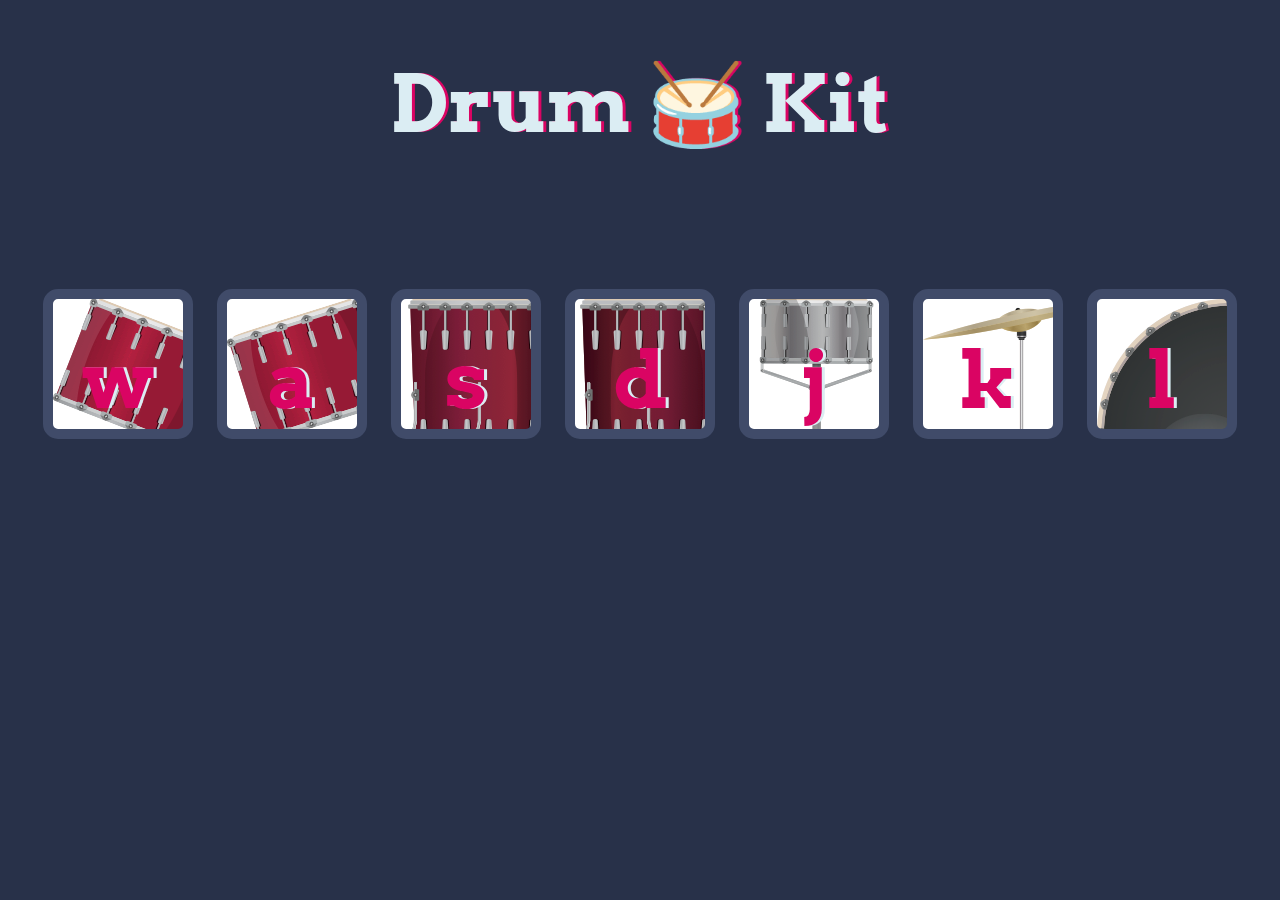
<file: Drum Kit Website/index.html>
<!DOCTYPE html>
<html lang="en" dir="ltr">

<head>
  <meta charset="utf-8">
  <title>Drum Kit</title>
  <link rel="stylesheet" href="styles.css">
  <link href="https://fonts.googleapis.com/css?family=Arvo" rel="stylesheet">
</head>

<body>

  <h1 id="title">Drum 🥁 Kit</h1>
  <div class="set">
    <button class="w drum">w</button>
    <button class="a drum">a</button>
    <button class="s drum">s</button>
    <button class="d drum">d</button>
    <button class="j drum">j</button>
    <button class="k drum">k</button>
    <button class="l drum">l</button>
  </div>

  <script src="index.js"></script>
</body>

</html>
</file>
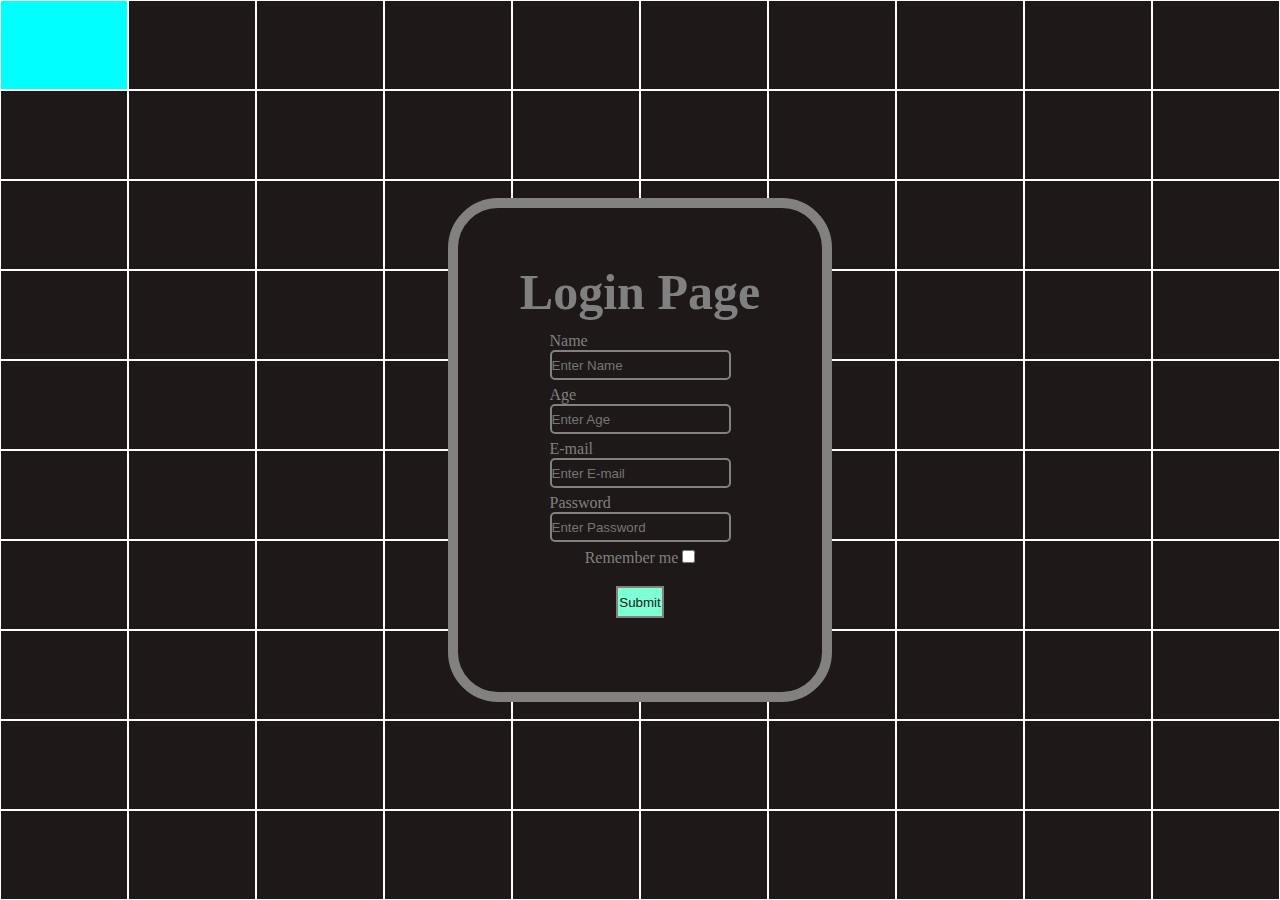
<file: Login Page/index.html>
<!DOCTYPE html>
<html lang="en">

<head>
    <meta charset="UTF-8">
    <meta name="viewport" content="width=device-width, initial-scale=1.0">
    <title>Login Page</title>
    <link rel="stylesheet" href="Stylesheet.css">
    

</head>
<body>
    <div class="container">
        <div class="drp" id="drp1"></div>
        <div class="drp" id="drp2"></div>
        <div class="drp" id="drp3"></div>
        <div class="drp" id="drp4"></div>
        <div class="drp" id="drp5"></div>
        <div class="fbox">
            <h1>Login Page</h1>
            <form action="">
                <div class="ld ">
                    <label for="name" class="lab">Name</label>
                    <input type="text" placeholder="Enter Name" class="inp" id="name">
                </div>
                <div class="ld">
                    <label for="age" class="lab">Age</label>
                    <input type="number" placeholder="Enter Age" class="inp" id="age">
                </div>
                <div class="ld">
                    <label for="email" class="lab">E-mail</label>
                    <input type="email" placeholder="Enter E-mail" class="inp" id="email">
                </div>
                <div class="ld">
                    <label for="password" class="lab">Password</label>
                    <input type="password" placeholder="Enter Password" class="inp" id="password">
                </div>
                <div class="rem">
                    <label for="remember" >Remember me</label>
                    <input type="checkbox" id="remember">
                </div>
                <div class="ld">
                    <input id="sub" type="submit">
                </div>
            </form>
        </div>
        <div class="gbox">
            <div class="gitem"></div>
            <div class="gitem"></div>
            <div class="gitem"></div>
            <div class="gitem"></div>
            <div class="gitem"></div>
            <div class="gitem"></div>
            <div class="gitem"></div>
            <div class="gitem"></div>
            <div class="gitem"></div>
            <div class="gitem"></div>
            <div class="gitem"></div>
            <div class="gitem"></div>
            <div class="gitem"></div>
            <div class="gitem"></div>
            <div class="gitem"></div>
            <div class="gitem"></div>
            <div class="gitem"></div>
            <div class="gitem"></div>
            <div class="gitem"></div>
            <div class="gitem"></div>
            <div class="gitem"></div>
            <div class="gitem"></div>
            <div class="gitem"></div>
            <div class="gitem"></div>
            <div class="gitem"></div>
            <div class="gitem"></div>
            <div class="gitem"></div>
            <div class="gitem"></div>
            <div class="gitem"></div>
            <div class="gitem"></div>
            <div class="gitem"></div>
            <div class="gitem"></div>
            <div class="gitem"></div>
            <div class="gitem"></div>
            <div class="gitem"></div>
            <div class="gitem"></div>
            <div class="gitem"></div>
            <div class="gitem"></div>
            <div class="gitem"></div>
            <div class="gitem"></div>
            <div class="gitem"></div>
            <div class="gitem"></div>
            <div class="gitem"></div>
            <div class="gitem"></div>
            <div class="gitem"></div>
            <div class="gitem"></div>
            <div class="gitem"></div>
            <div class="gitem"></div>
            <div class="gitem"></div>
            <div class="gitem"></div>
            <div class="gitem"></div>
            <div class="gitem"></div>
            <div class="gitem"></div>
            <div class="gitem"></div>
            <div class="gitem"></div>
            <div class="gitem"></div>
            <div class="gitem"></div>
            <div class="gitem"></div>
            <div class="gitem"></div>
            <div class="gitem"></div>
            <div class="gitem"></div>
            <div class="gitem"></div>
            <div class="gitem"></div>
            <div class="gitem"></div>
            <div class="gitem"></div>
            <div class="gitem"></div>
            <div class="gitem"></div>
            <div class="gitem"></div>
            <div class="gitem"></div>
            <div class="gitem"></div>
            <div class="gitem"></div>
            <div class="gitem"></div>
            <div class="gitem"></div>
            <div class="gitem"></div>
            <div class="gitem"></div>
            <div class="gitem"></div>
            <div class="gitem"></div>
            <div class="gitem"></div>
            <div class="gitem"></div>
            <div class="gitem"></div>
            <div class="gitem"></div>
            <div class="gitem"></div>
            <div class="gitem"></div>
            <div class="gitem"></div>
            <div class="gitem"></div>
            <div class="gitem"></div>
            <div class="gitem"></div>
            <div class="gitem"></div>
            <div class="gitem"></div>
            <div class="gitem"></div>
            <div class="gitem"></div>
            <div class="gitem"></div>
            <div class="gitem"></div>
            <div class="gitem"></div>
            <div class="gitem"></div>
            <div class="gitem"></div>
            <div class="gitem"></div>
            <div class="gitem"></div>
            <div class="gitem"></div>
            <div class="gitem"></div>        
        </div>
    </div>
</body>
</html>
</file>
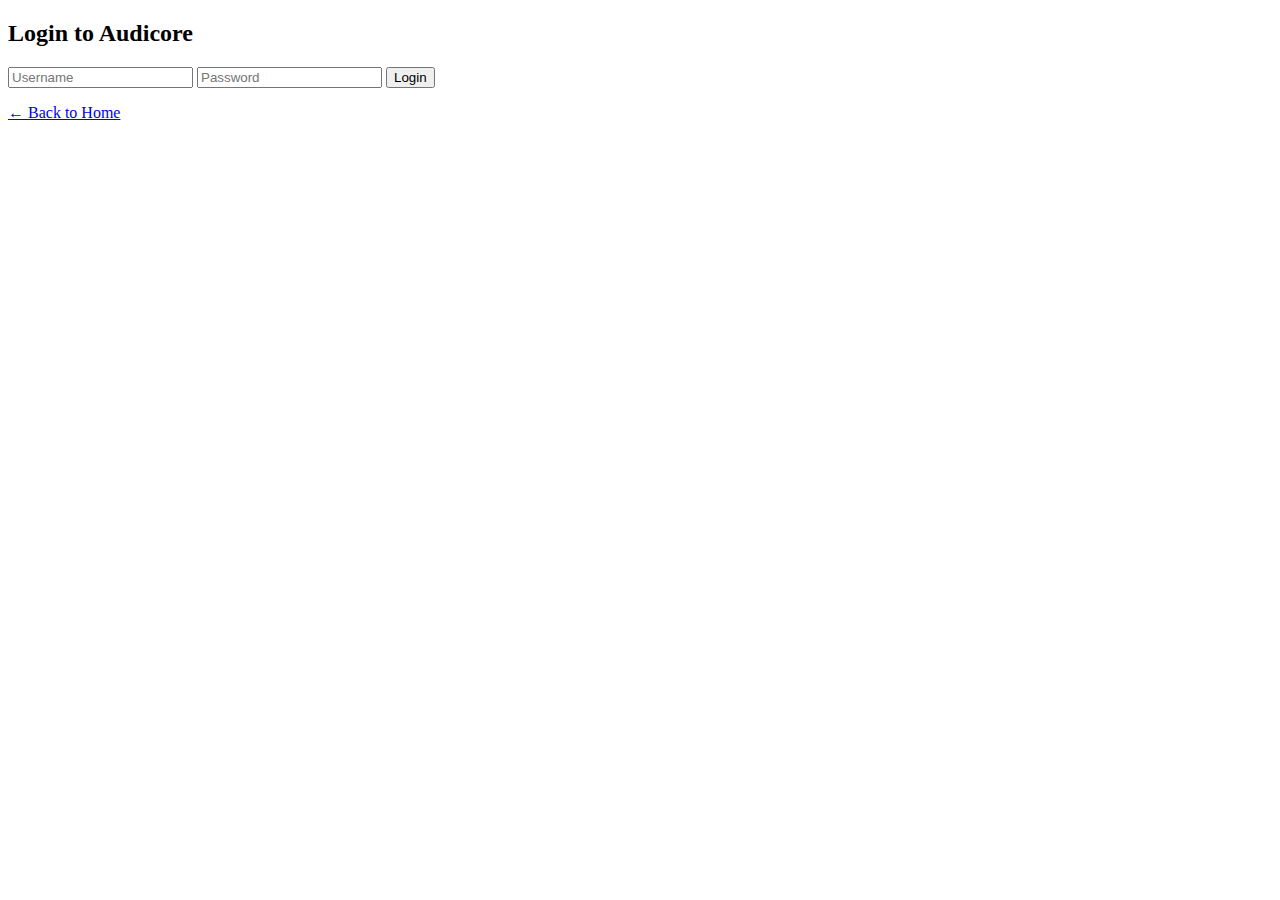
<file: Audicore/login.html>
<!DOCTYPE html>
<html lang="en">
<head>
    <meta charset="UTF-8">
    <meta name="viewport" content="width=device-width, initial-scale=1.0">
    <title>Document</title>
</head>
<body>
    <div class="login-container">
    <h2>Login to Audicore</h2>
    <form>
      <input type="text" placeholder="Username" required />
      <input type="password" placeholder="Password" required />
      <button type="submit">Login</button>
    </form>
    <p class="back-home"><a href="index.html">← Back to Home</a></p>
  </div>
</body>
</html>
</file>
<file: Drum Kit Website/styles.css>
body {
  text-align: center;
  background-color: #283149;
}

h1 {
  font-size: 5rem;
  color: #DBEDF3;
  font-family: "Arvo", cursive;
  text-shadow: 3px 0 #DA0463;

}


.k {
background-image:url(images/crash.png);
}

.l {
background-image: url(images/kick.png);
}

.j {
background-image: url(images/snare.png);
}

.w {
background-image: url(images/tom1.png);
}

.a {
background-image: url(images/tom2.png);
}

.s {
background-image: url(images/tom3.png);
}

.d {
background-image: url(images/tom4.png);
}

.set {
  margin: 10% auto;
}

.game-over {
  background-color: red;
  opacity: 0.8;
}

.pressed {
  box-shadow: 0 3px 4px 0 #DBEDF3;
  opacity: 0.5;
}

.red {
  color: red;
}

.drum {
  outline: none;
  border: 10px solid #404B69;
  font-size: 5rem;
  font-family: 'Arvo', cursive;
  line-height: 2;
  font-weight: 900;
  color: #DA0463;
  text-shadow: 3px 0 #DBEDF3;
  border-radius: 15px;
  display: inline-block;
  width: 150px;
  height: 150px;
  text-align: center;
  margin: 10px;
  background-color: white;
}
</file>
<file: Login Page/Stylesheet.css>
*{
    margin: 0;
    padding: 0;
    box-sizing: border-box;
}
.container{
    display: flex;
    background-color: rgb(30, 24, 24);
    width: 100vw;
    height: 100vh;
    justify-content: center;
    align-items: center;
}
.gbox{
    display: grid;
    width: 100vw;
    height: 100vh;
    gap: 0px;
    background-color:rgb(30, 24, 24) ;
    grid-template-columns: repeat(10,0.1fr);
    grid-template-rows: repeat(10,0.1fr);
}
.gitem{
    border: 0.1rem solid white;
    width: 10vw;
    height: 10vh;
    background-color: rgb(30, 24, 24);
    transition: 0.1s ease;
}
.gitem:hover{
    background-color: aqua;
}
.fbox{
    position: absolute;
    z-index: 1;
    height: 56vh;
    width: 30vw;
    border: 10px solid rgb(131, 128, 128);
    border-radius: 50px;
    display: flex;
    text-align: center;
    justify-content: center;
    align-items: center;
    flex-direction: column;
    background-color: rgb(30, 24, 24);
    animation-name: come;
    animation-duration: 1s;
    animation-timing-function: ease-in
}
@keyframes come {
    from{
        transform:  scale3d(3,3,3) translate3d(0vh,50vw,500px);    
    }   
    80%{
        transform:  scale3d(0.8,0.8,0.8) translate3d(0vh,-10vw,-100px); 
    }
    to{
        transform:  scale3d(1,1,1) translate3d(0px,0px,0px);
        
    }
}
.fbox:hover{
    transition: 0.7s ease;
    box-shadow: 10px 0px 5px aqua,-10px 0px 5px aqua,0px 10px 5px aqua,0px -10px 5px aqua;
    h1{
        color: aquamarine;
        text-shadow: 0.3rem 0.3rem 0.5rem aqua;
    }
    .lab{
        color: aquamarine; 
        transform: translateY(0.5rem);   
        z-index: 2;    
        font-size: 0.9rem;
        background-color:rgb(30, 24, 24) ;
        width: fit-content;
        padding-right: 0.2rem;
        border-radius: 5px;
    }
}

h1{
    margin-bottom: 8px;
    font-size: 50px;
    color:gray;
}

form{
    display: flex;
    flex-direction: column;
    width: auto;
    height: auto;
    justify-content: center;
    align-items: center;
}
.lab,.rem{
    color: gray;
    font-size: 1rem;
}

.inp{
    outline: none;
    background-color:rgb(30, 24, 24);
    border: 2px solid rgb(131, 128, 128);
    height: 2.5rem;
    width: auto;
    border-radius: 5px;
    color: aquamarine;
}
.inp:focus{
    transition: 0.5s ease;
    border: 2px solid aqua;
    background-color: rgb(49, 54, 54);
}

.ld{
    display: flex;
    text-align: left;
    height: 3rem;
    width: auto;
    margin: 3px;
    flex-direction: column;
}
.rem{
    flex-direction: row;
    height:2rem ;
    width: 8rem;
    margin: 3px;
    justify-content: space-between;
    align-items: center;
    padding: 1px;
}

#sub{
    outline: none;
    border: 2px solid rgb(131, 128, 128);
    color:rgb(26, 32, 31);
    background-color: aquamarine;
    height: 2rem;
    width: 3rem;
}
#sub:active{
    border: 2px solid aqua;
    color:aqua;
    background-color: rgb(51, 57, 60);
}
.drp{
    position: absolute;
    margin: 0;
    padding: 0;
    z-index: -2;
}
#drp1{
    width:20vw;
    height: 20vh;
    border: 0.1rem solid white;
    animation: drop 1s linear 0.6s;
}
#drp2{
    width:40vw;
    height: 40vh;
    border: 0.1rem solid white;
    animation: drop 1s linear 0.8s;
}
#drp3{
    width:60vw;
    height: 60vh;
    border: 0.1rem solid white;
    animation: drop 1s linear 1.0s;
}
#drp4{
    width:80vw;
    height: 80vh;
    border: 0.1rem solid white;
    animation: drop 1s linear 1.2s;
}
#drp5{
    width:100vw;
    height: 100vh;
    border: 0.1rem solid white;
    animation: drop 1s linear 1.4s;
}
@keyframes drop {
    0%{
        /* .gbox{
            display: none;
        } */
        z-index: 0;
        background-color: rgb(30, 24, 24);
        border: 0.1rem solid black;
    }
    25%{
        z-index: 0;
        background-color: rgb(44, 121, 121);
        border: 0.1rem solid black;
    }
    75%{
        z-index: 0;
        background-color: rgb(82, 164, 164);
        border: 0.1rem solid black;
    }
    50%{
        z-index: 0;
        background-color: aqua;
        border: 0.1rem solid black;
    }
    100%{
        /* .gbox{
            display: grid;
        } */
        z-index: 0;
        background-color: rgb(30, 24, 24);
        border: 0.1rem solid black;
    }
}
</file>
